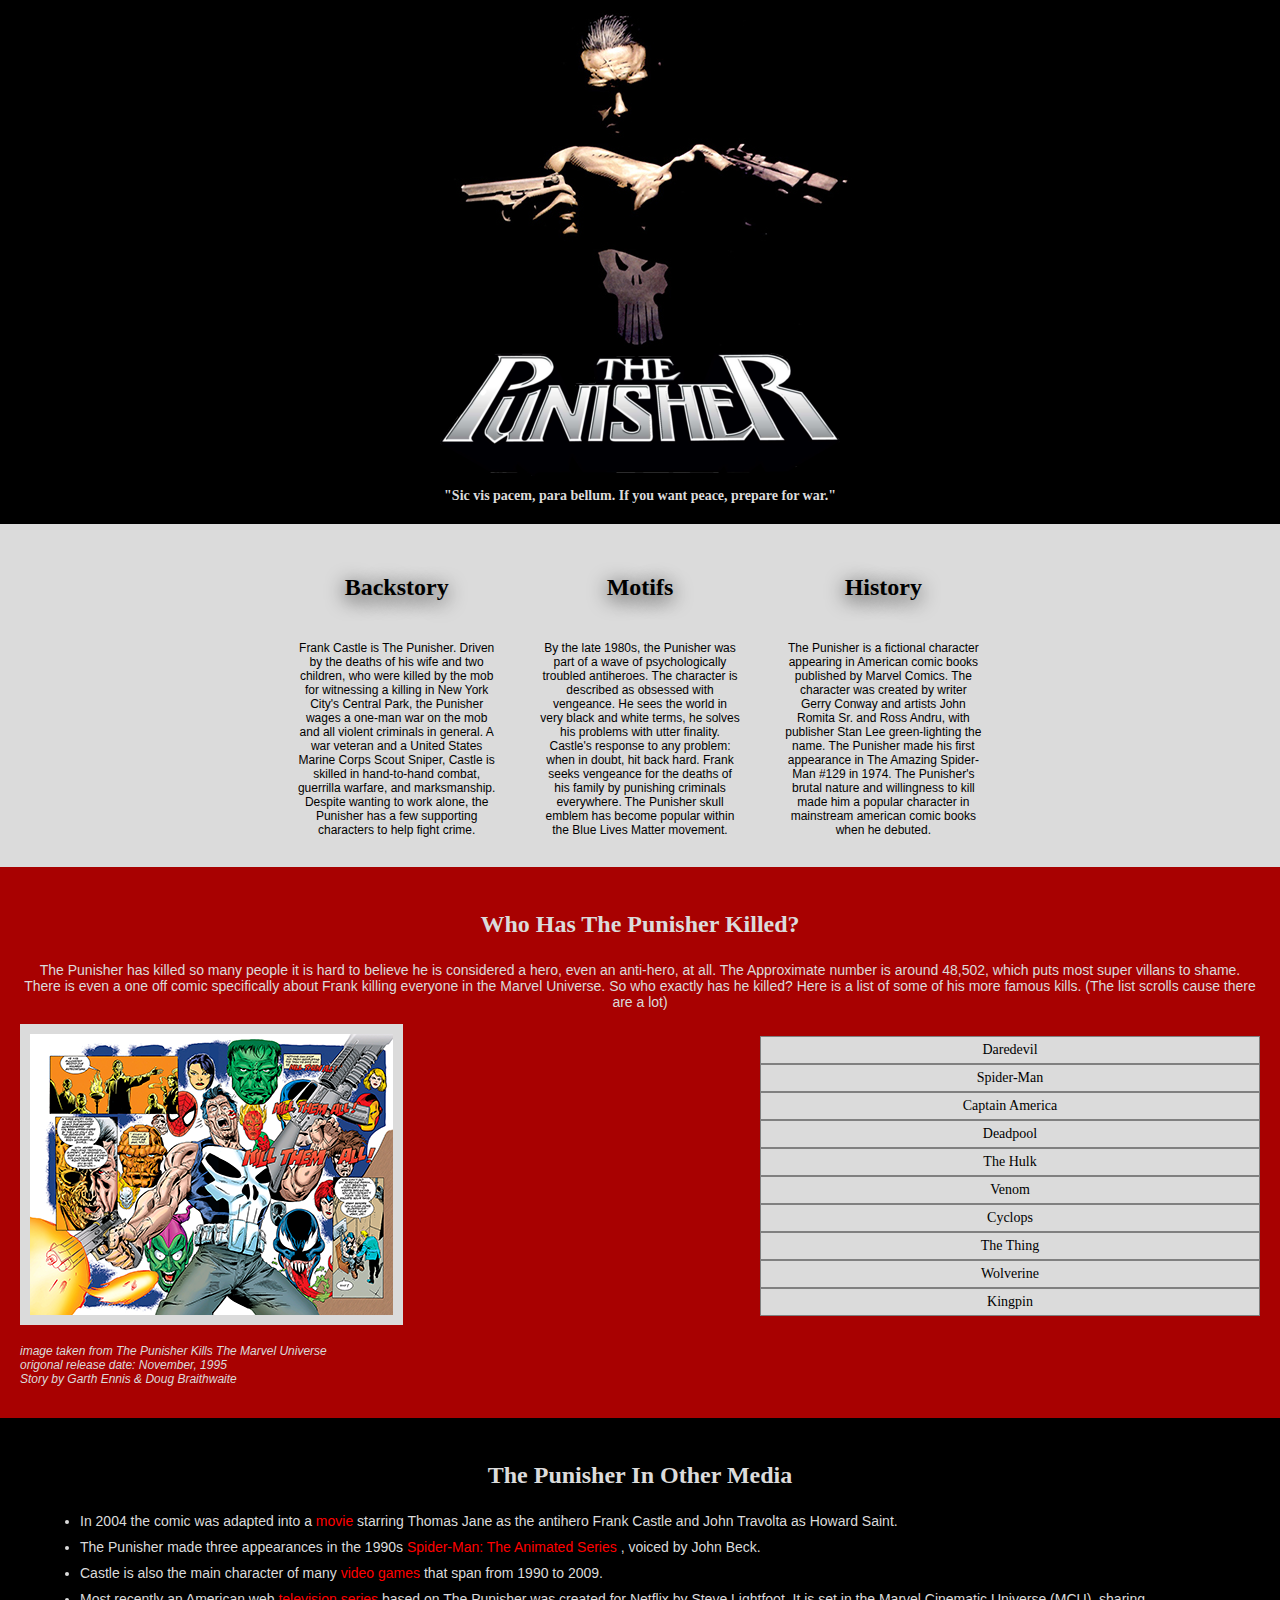
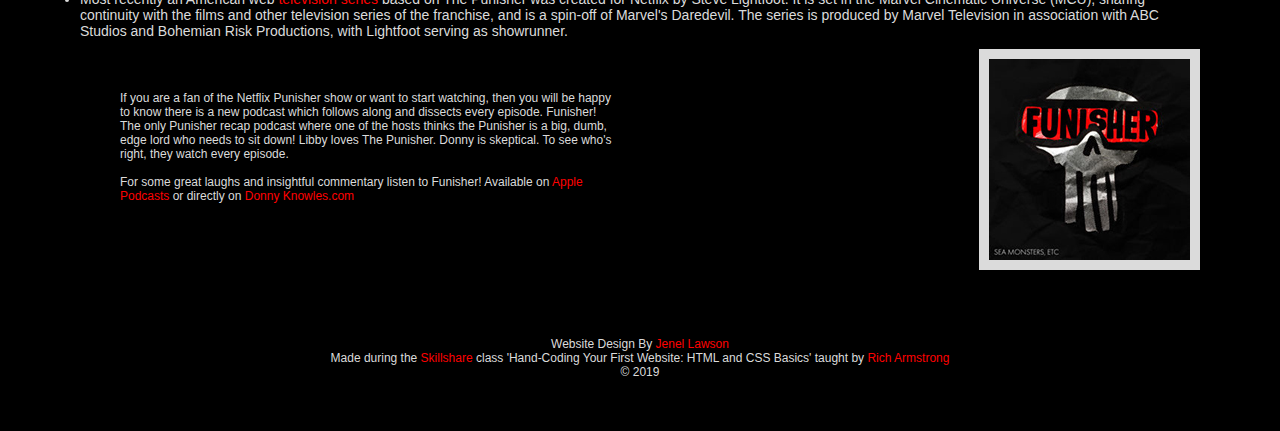
<file: index.html>
<!DOCTYPE html>
<html>
<head>
	<title>The Punisher</title>
	<link rel="stylesheet" type="text/css" href="css/hero.css">
</head>
<body>
	<div class="wrapper">
		<header>
			<img src="img/profile.jpg"><br>
			<img src="img/profileh1.png">
			<h1>"Sic vis pacem, para bellum. If you want peace, prepare for war."</h1>
		</header>
		<div class="content1">
			<ul>
			<li><h2>Backstory</h2></li>
			<li><h2>Motifs</h2></li>
			<li><h2>History</h2></li>
		</ul><ul>
			<li>Frank Castle is The Punisher. Driven by the deaths of his wife and two children, who were killed by the mob for witnessing a killing in New York City's Central Park, the Punisher wages a one-man war on the mob and all violent criminals in general. A war veteran and a United States Marine Corps Scout Sniper, Castle is skilled in hand-to-hand combat, guerrilla warfare, and marksmanship. Despite wanting to work alone, the Punisher has a few supporting characters to help fight crime.</li>
			<li>By the late 1980s, the Punisher was part of a wave of psychologically troubled antiheroes. The character is described as obsessed with vengeance. He sees the world in very black and white terms, he solves his problems with utter finality. Castle's response to any problem: when in doubt, hit back hard. Frank seeks vengeance for the deaths of his family by punishing criminals everywhere. The Punisher skull emblem has become popular within the Blue Lives Matter movement. </li>
			<li>The Punisher is a fictional character appearing in American comic books published by Marvel Comics. The character was created by writer Gerry Conway and artists John Romita Sr. and Ross Andru, with publisher Stan Lee green-lighting the name. The Punisher made his first appearance in The Amazing Spider-Man #129 in 1974. The Punisher's brutal nature and willingness to kill made him a popular character in mainstream american comic books when he debuted. </li>
		</ul>
		</div>
		<div class="content2">
			<h3>Who Has The Punisher Killed?</h3>
			<p class="paragraph">The Punisher has killed so many people it is hard to believe he is considered a hero, even an anti-hero, at all. The Approximate number is around 48,502, which puts most super villans to shame. There is even a one off comic specifically about Frank killing everyone in the Marvel Universe. So who exactly has he killed? Here is a list of some of his more famous kills. (The list scrolls cause there are a lot)</p>
			<nav>
			<ol>
				<li>Daredevil</li>
				<li>Spider-Man</li>
				<li>Captain America</li>
				<li>Deadpool</li>
				<li>The Hulk</li>
				<li>Venom</li>
				<li>Cyclops</li>
				<li>The Thing</li>
				<li>Wolverine</li>
				<li>Kingpin</li>
				<li>Nick Fury</li>
				<li>Cyclops</li>
				<li>Kitty Pride</li>
				<li>Hawkeye</li>
				<li>Doctor Doom</li>
				<li>Ghostrider</li>
				<li>Himself</li>
			</ol>
			</nav>
			<img class="list-image" src="img/list-image.png">
			<p class="caption">image taken from The Punisher Kills The Marvel Universe <br> origonal release date: November, 1995 <br> Story by Garth Ennis & Doug Braithwaite</p>
		</div>
		<div class="content3">
		
			<h3>The Punisher In Other Media</h3>
			<ul>
				<li>In 2004 the comic was adapted into a <a href="https://en.wikipedia.org/wiki/The_Punisher_(2004_film)" target="_blank" title="learn more">movie</a> starring Thomas Jane as the antihero Frank Castle and John Travolta as Howard Saint.</li>
				<li>The Punisher made three appearances in the 1990s <a href="https://en.wikipedia.org/wiki/Spider-Man_(1994_TV_series)" target="_blank" title="learn more">Spider-Man: The Animated Series</a> , voiced by John Beck.</li>
				<li>Castle is also the main character of many <a href="https://en.wikipedia.org/wiki/List_of_Punisher_video_games" target="_blank" title="learn more">video games</a> that span from 1990 to 2009.</li>
				<li>Most recently an American web <a href="https://en.wikipedia.org/wiki/The_Punisher_(TV_series)" target="_blank" title="learn more">television series</a> based on The Punisher was created for Netflix by Steve Lightfoot. It is set in the Marvel Cinematic Universe (MCU), sharing continuity with the films and other television series of the franchise, and is a spin-off of Marvel's Daredevil. The series is produced by Marvel Television in association with ABC Studios and Bohemian Risk Productions, with Lightfoot serving as showrunner.</li>
				
			</ul>
			<img class="funisher-img"src="img/funisher-img.jpg" align="right">
			<p>If you are a fan of the Netflix Punisher show or want to start watching, then you will be happy to know there is a new podcast which follows along and dissects every episode. Funisher! The only Punisher recap podcast where one of the hosts thinks the Punisher is a big, dumb, edge lord who needs to sit down! Libby loves The Punisher. Donny is skeptical. To see who's right, they watch every episode. <br><br>For some great laughs and insightful commentary listen to Funisher! Available on <a href="https://podcasts.apple.com/us/podcast/funisher/id1461710679" target="_blank" title="listen to funisher here">Apple Podcasts</a> or directly on <a href="http://www.donnyknowles.com/funisher" target="_blank" title="listen to funisher here">Donny Knowles.com</a></p>
			</div>
		
		<footer>
			<p>
				Website Design By <a href="https://www.skillshare.com/profile/Jenel-Lawson/3220394" target="_blank" title="Visit Jenel's Website">Jenel Lawson</a><br>
				Made during the <a href="http://skillshare.com" target="_blank" title="Visit Skillshare.com">Skillshare</a> class 'Hand-Coding Your First Website: HTML and CSS Basics' taught by <a href="https://www.skillshare.com/user/taptapkaboom" target="_blank" title="Visit Rich's Website">Rich Armstrong</a><br>
				&copy; 2019<br>
			</p>
		</footer>
	</div>

</body>
</html>
</file>
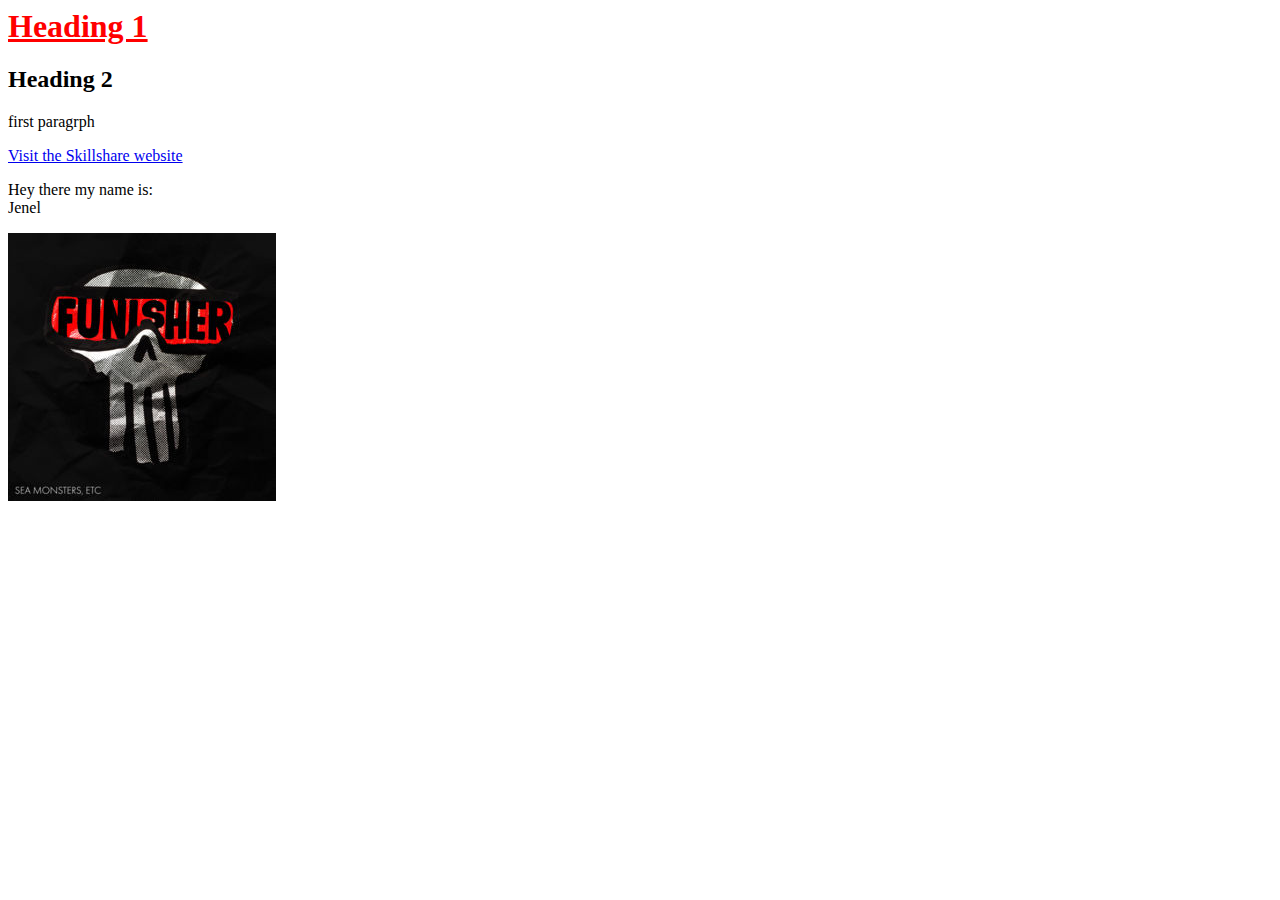
<file: elements.html>
<html>
<head>
	<title>Funisher!</title>
</head>
<body>
<h1 style="color:red; text-decoration:underline">Heading 1</h1>
<h2>Heading 2</h2>
<p>first paragrph</p>
<div>
	<div>
		<div>
			<a href="http://skillshare.com" target="_blank">Visit the Skillshare website</a>
		</div>
	</div>
</div>

<p>Hey there my name is:<br>Jenel</p>

<img src="funisher.jpg">
</body>
</html>
</file>
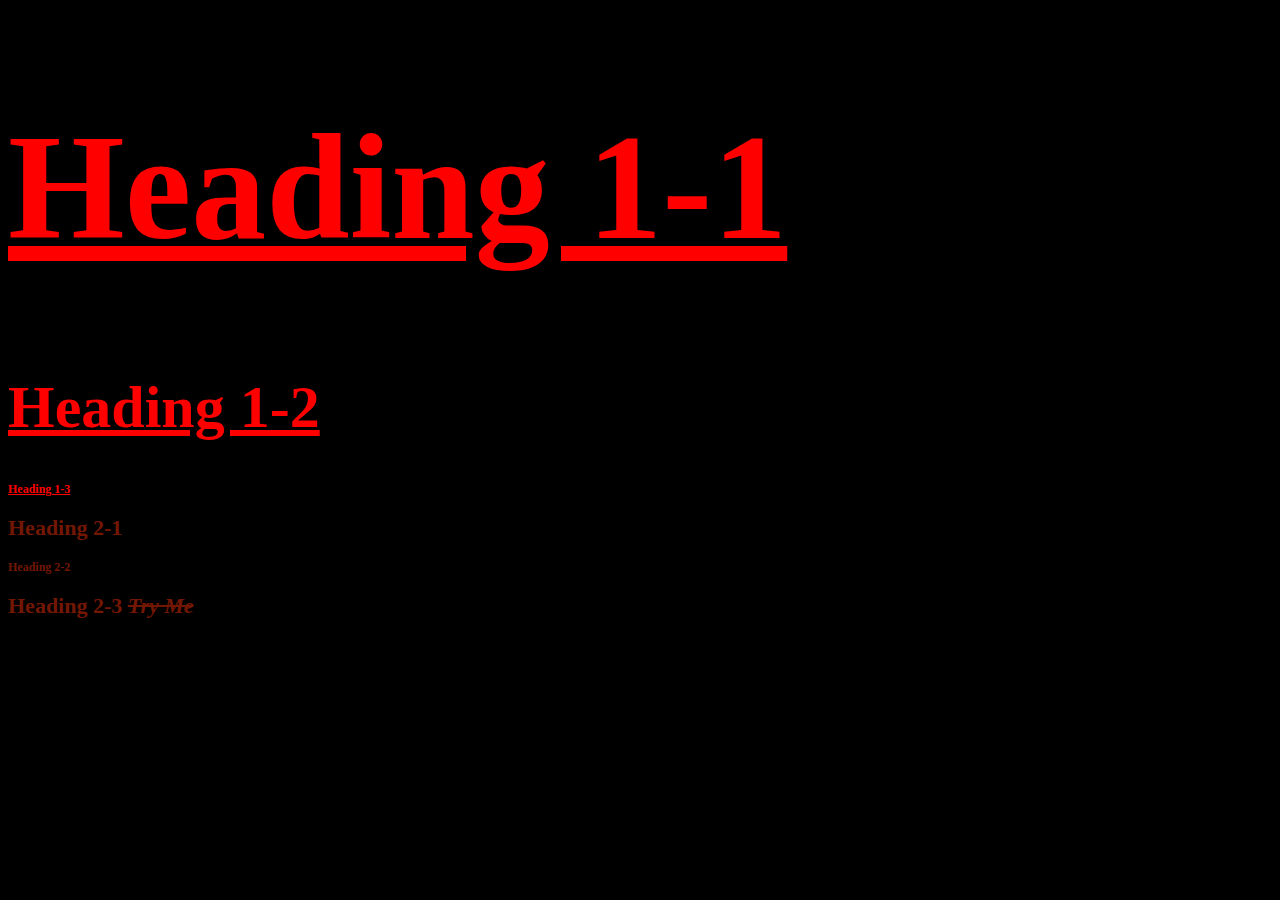
<file: stylish.html>
<!DOCTYPE html>
<html>
<head>
	<title>Stylish</title>
	<link rel="stylesheet" type="text/css" href="css/test.css">
	
</head>
<body>

<h1 id="first" class="small">Heading 1-1</h1>
<h1>Heading 1-2</h1>
<h1 class="small">Heading 1-3</h1>
<h2>Heading 2-1</h2>
<h2 class="small">Heading 2-2</h2>
<h2>Heading 2-3 <span>Try Me</span></h2>

<span>Try me</span>
</body>
</html>
</file>
<file: css/hero.css>
html, body{
	font-family: helvetica neue, helvetica;
	font-size: 12px;
	margin: 0;
	padding: 0;
}

header{
	padding: 10px;
	background-color: black;
	text-align: center;
}

h1{
	font-family: impact;
	font-size: 14px;
	color: #dbdbdb;
}

header img{
	max-width: 100%;
}


.content1{
	margin: 0 auto;
	padding: 20px; 
	background-color: #dbdbdb;

}

.content1 ul{
	text-align: center;
}

.content1 ul li{
	display: inline-block;
	word-wrap: break-word;
	width:200px;
	margin: 10px 20px;

}

h2{
	font-family: impact;
	text-shadow: 0 4px 20px black;
	font-size: 24px;
}

.content2 ol li{
	padding: 5px 10px;
  	background-color: #dbdbdb;
  	border: 1px solid gray;
  	text-align: center;
  	font-size: 14px;
	font-family: impact;

}
.content2 ol{
	list-style: none;
  	float: right;
}

nav ol{height: 280px; width: 500px;}
nav ol{overflow:hidden; overflow-y:scroll;}

.content2{
	margin: 0 auto;
	padding: 20px;
	background-color: #a80101;
	text-align: center;

}

p.paragraph{
	color: #dbdbdb;
	font-size: 14px;
}

img.list-image{
	max-width: 100%;
	border: 10px solid #dbdbdb;
	float: left;
}

p.caption{
	font-style: italic;
	color: #dbdbdb;
	text-align: left;
	padding-top: 320px
}


.content3{
	margin: 0 auto;
	padding: 20px 80px;
	background-color: black;
	text-align: left;
	color: #dbdbdb;
	padding-bottom: 30px;
}

.content3 p{
	word-wrap: break-word;
	width:500px;
	padding: 40px
}

img.funisher-img{
	max-width: 100%;
	border: 10px solid #dbdbdb;

}

ul{
	list-style: none;
	padding: 0;
	margin: 0;

}

a{
	color: red;
	text-decoration: none;

}
a:hover {
  color: #ffae00;
  text-decoration: underline;
}

.content3 ul{
	float: center;
  	padding: 0;
  	list-style-type: disc;

}
.content3 ul li{
	text-align: left;
	margin: 0 0 10px 0;
	font-size: 14px;

}

h3{
	font-family: impact;
	font-size: 24px;
	color: #dbdbdb;;
	text-align: center;
}


footer{
	background-color: black;
	color: #dbdbdb;
	font-size: 12px;
	padding: 40px;
	text-align: center;
}
</file>
<file: css/test.css>
body{
	background-color: black
}
h1{
	color:red;
	font-size: 60px;
	text-decoration: underline;
}

h2{
	font-size: 22px;
	color:#731703;
}

	#first{
	font-size: 150px
}

.small{
	font-size: 12px
}

span{
	font-style: italic;
}

h2 span{
	text-decoration: line-through;
}
</file>
